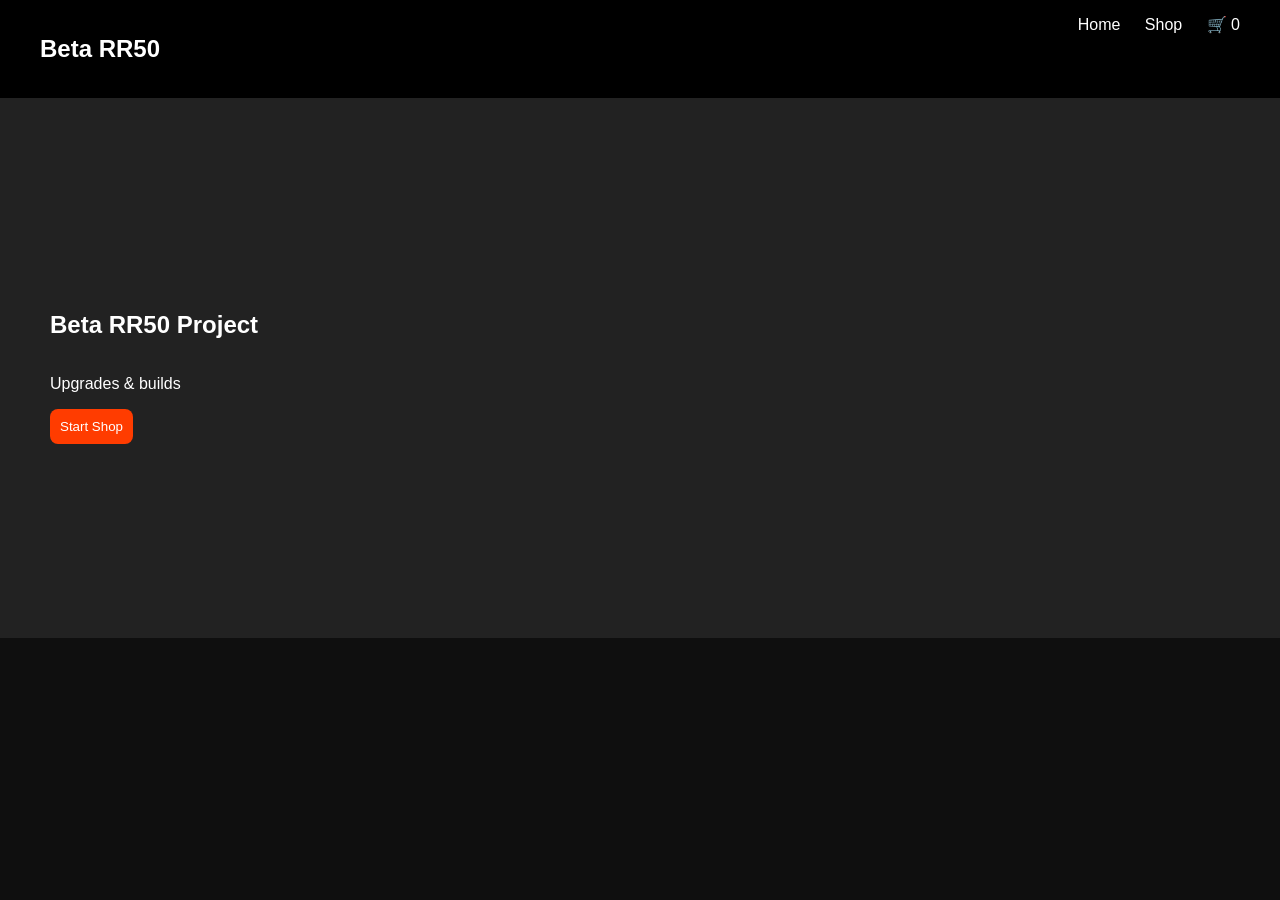
<file: index.html>
<!DOCTYPE html>
<html lang="nl">
<head>
<meta charset="UTF-8">
<title>Beta Project</title>
<link rel="stylesheet" href="style.css">
</head>
<body>

<nav class="navbar">
<h1>Beta RR50</h1>
<div>
<a href="index.html">Home</a>
<a href="shop.html">Shop</a>
<a href="cart.html">🛒 <span id="cartCount"></span></a>
</div>
</nav>

<section class="hero">
<h1>Beta RR50 Project</h1>
<p>Upgrades & builds</p>
<a href="shop.html"><button>Start Shop</button></a>
</section>

<script src="script.js"></script>
</body>
</html>
</file>
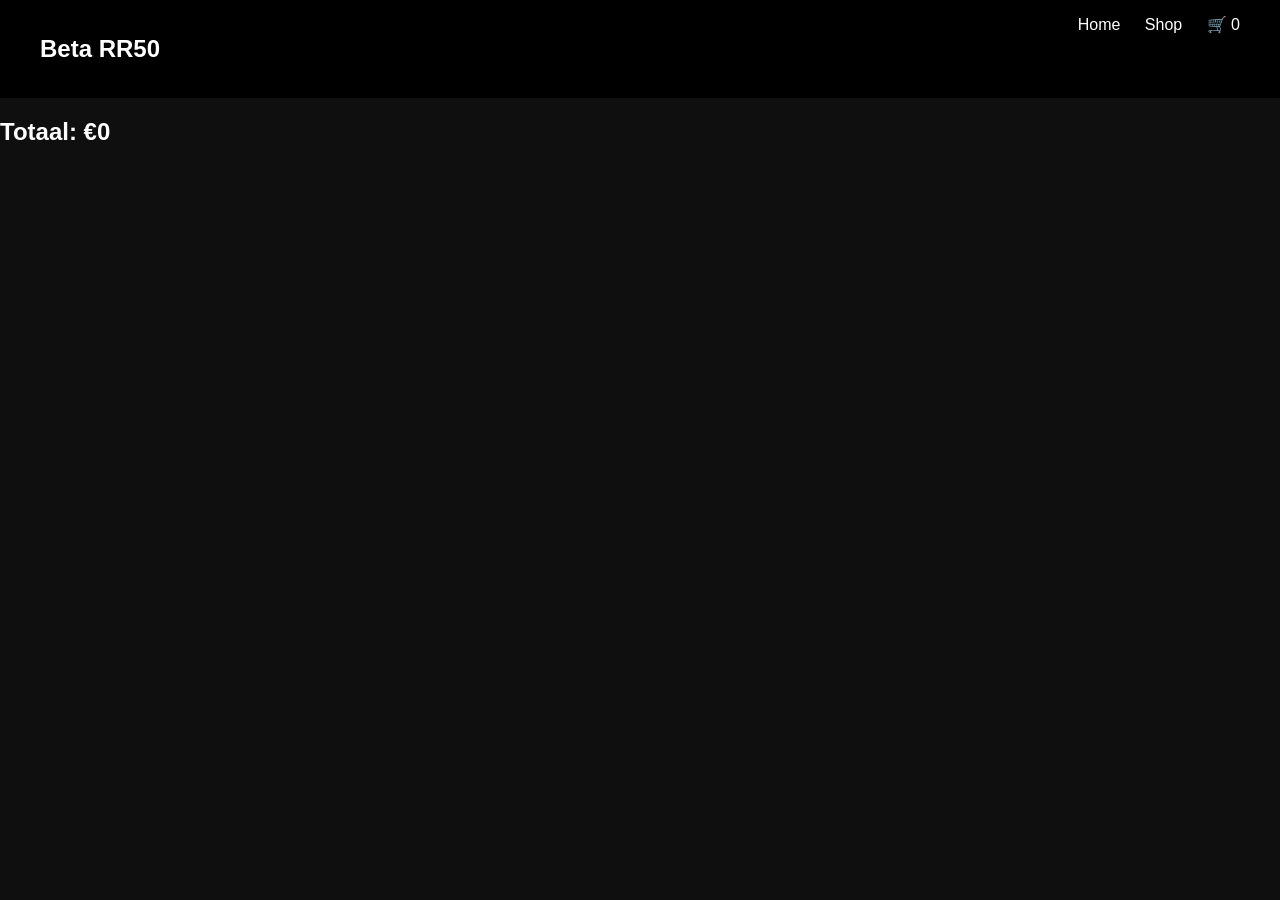
<file: cart.html>
<!DOCTYPE html>
<html lang="nl">
<head>
<meta charset="UTF-8">
<title>Cart</title>
<link rel="stylesheet" href="style.css">
</head>
<body>

<nav class="navbar">
<h1>Beta RR50</h1>
<div>
<a href="index.html">Home</a>
<a href="shop.html">Shop</a>
<a href="cart.html">🛒 <span id="cartCount"></span></a>
</div>
</nav>

<div id="cart"></div>
<h2 id="total"></h2>

<script src="script.js"></script>
</body>
</html>
</file>
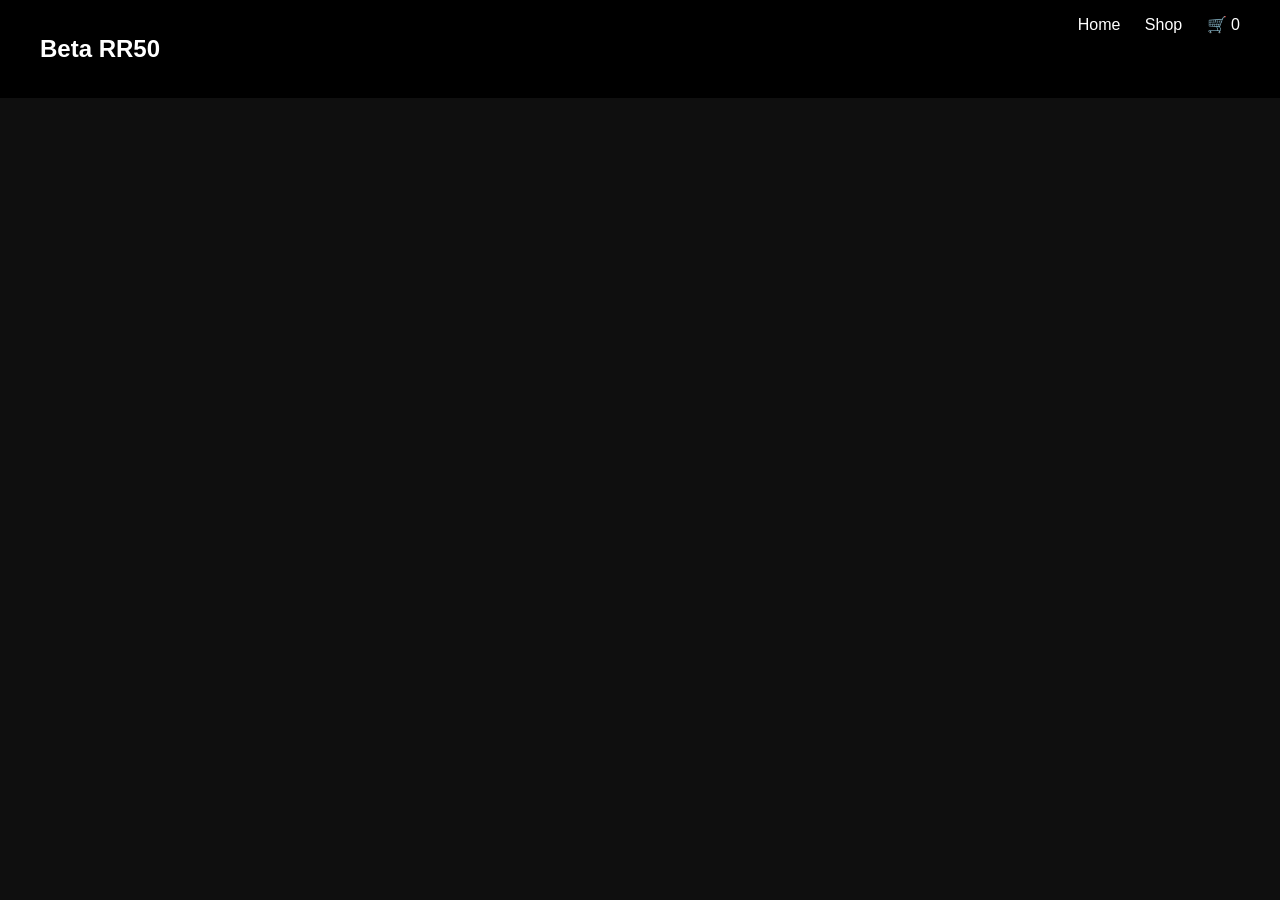
<file: product.html>
<!DOCTYPE html>
<html lang="nl">
<head>
<meta charset="UTF-8">
<title>Product</title>
<link rel="stylesheet" href="style.css">
</head>
<body>

<nav class="navbar">
<h1>Beta RR50</h1>
<div>
<a href="index.html">Home</a>
<a href="shop.html">Shop</a>
<a href="cart.html">🛒 <span id="cartCount"></span></a>
</div>
</nav>

<div id="productDetail" class="detail"></div>

<script src="script.js"></script>
</body>
</html>
</file>
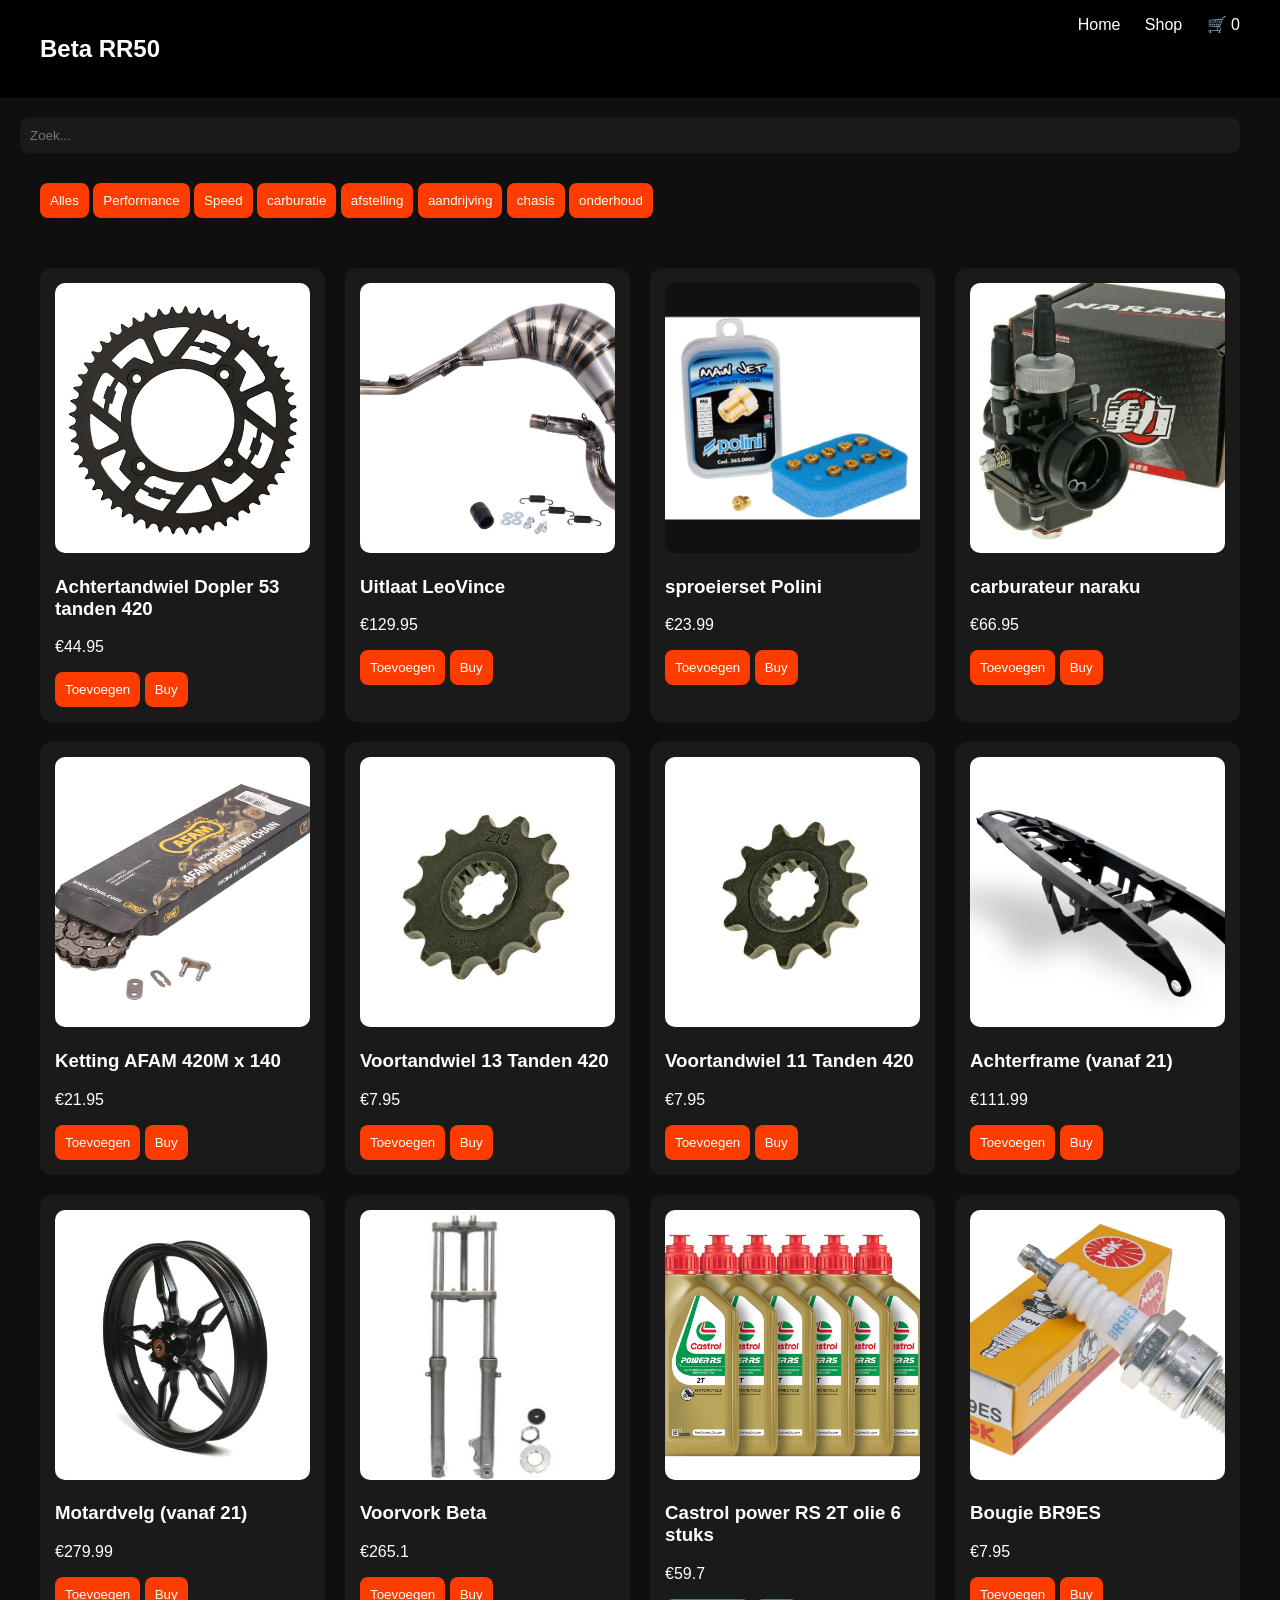
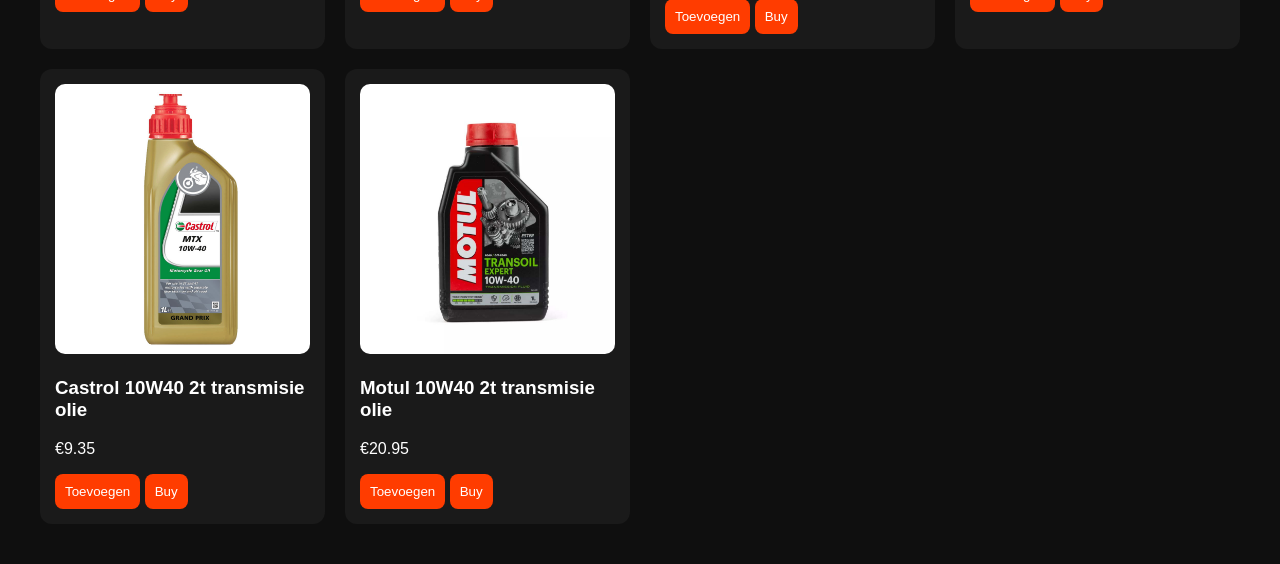
<file: shop.html>
<!DOCTYPE html>
<html lang="nl">
<head>
<meta charset="UTF-8">
<title>Shop</title>
<link rel="stylesheet" href="style.css">
</head>
<body>

<nav class="navbar">
<h1>Beta RR50</h1>
<div>
<a href="index.html">Home</a>
<a href="shop.html">Shop</a>
<a href="cart.html">🛒 <span id="cartCount"></span></a>
</div>
</nav>

<input id="search" placeholder="Zoek..." onkeyup="searchProducts()">

<div class="filters">
<button onclick="filterProducts('all')">Alles</button>
<button onclick="filterProducts('performance')">Performance</button>
<button onclick="filterProducts('speed')">Speed</button>
<button onclick="filterProducts('carburatie')">carburatie</button>
<button onclick="filterProducts('afstelling')">afstelling</button>
<button onclick="filterProducts('aandrijving')">aandrijving</button>
<button onclick="filterProducts('chasis')">chasis</button>
<button onclick="filterProducts('onderhoud')">onderhoud</button>
</div>

<div class="products" id="products"></div>
<script src="script.js"></script>
</body>
</html>
</file>
<file: style.css>
body{
margin:0;
font-family:Arial;
background:#0f0f0f;
color:white;
}

.navbar{
display:flex;
justify-content:space-between;
padding:15px 40px;
background:black;
position:sticky;
top:0;
}

.navbar a{
color:white;
margin-left:20px;
text-decoration:none;
}

.hero{
height:60vh;
background:#222;
display:flex;
flex-direction:column;
justify-content:center;
padding-left:50px;
}

button{
background:#ff3c00;
border:none;
padding:10px;
color:white;
border-radius:8px;
cursor:pointer;
transition:0.3s;
}

button:hover{
transform:scale(1.08);
filter:brightness(1.2);
}

.products {
  display: grid;
  grid-template-columns: repeat(4, 1fr);
  gap: 20px;
  padding: 40px;
}

.product-card {
  background: #1a1a1a;
  padding: 15px;
  border-radius: 12px;
  cursor: pointer;
  transition: 0.3s;
  overflow: hidden;
}

.product-card:hover{
transform:translateY(-8px);
}

#search{
width:calc(100% - 80px);
margin:20px;
padding:10px;
border-radius:8px;
border:none;
background:#1a1a1a;
color:white;
}

.filters{
padding:10px 40px;
}

.cart-item{
background:#1a1a1a;
padding:15px;
border-radius:12px;
margin:10px 0;
display:flex;
justify-content:space-between;
align-items:center;
}

.qty-controls{
display:flex;
gap:10px;
align-items:center;
}

.detail{
padding:40px;
}

.product-card img {
  width: 100%;
  height: 270px;
  object-fit: cover;
  background: #111;
  border-radius: 10px;
}


@media (max-width: 1200px) {
  .products {
    grid-template-columns: repeat(2, 1fr); /* 2 naast elkaar */
    gap: 12px;
    padding: 20px;
  }

  .product-card {
    padding: 10px;
  }

  .product-card h3 {
    font-size: 14px;
  }

  .product-card p {
    font-size: 13px;
  }

  .product-card img {
    height: 120px;
  }

  #search {
    width: calc(100% - 40px);
    margin: 10px 20px;
  }

  .navbar {
    padding: 10px 20px;
  }

  .hero {
    padding-left: 20px;
    height: 40vh;
  }
}
</file>
